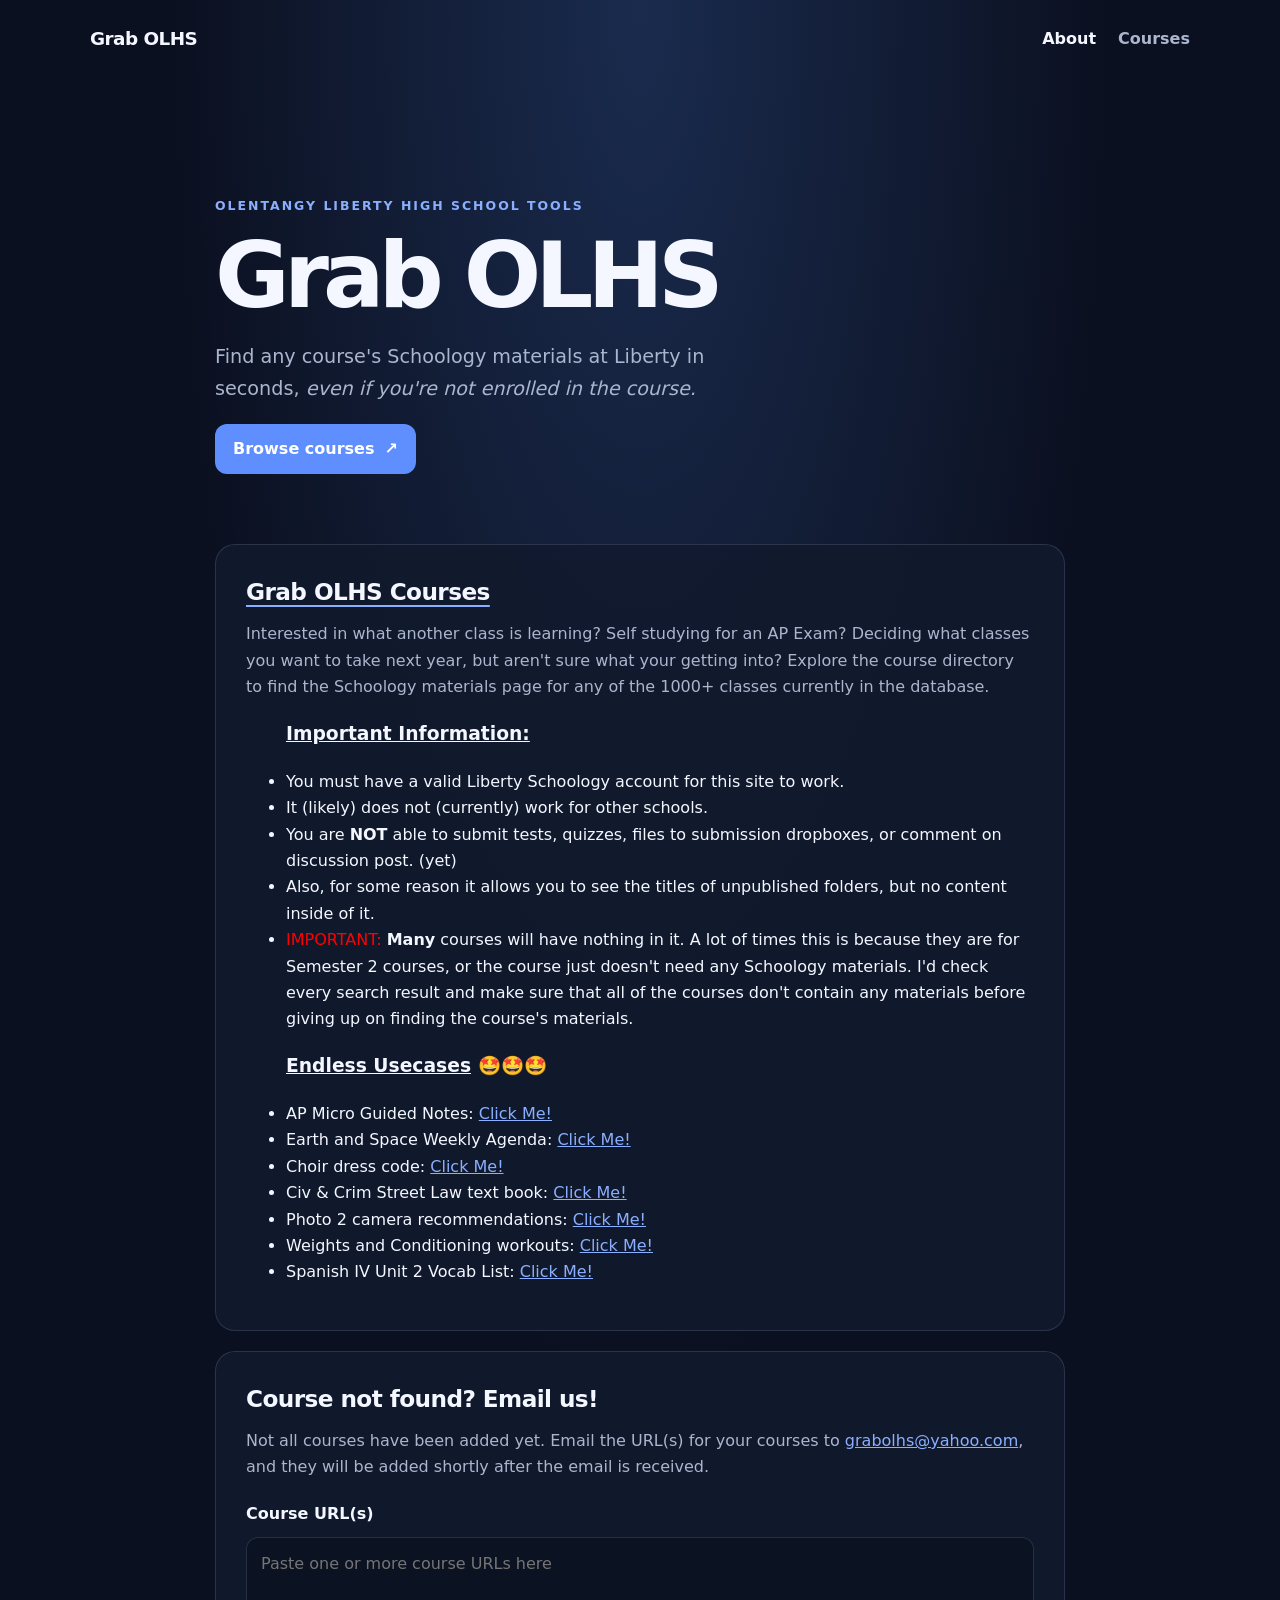
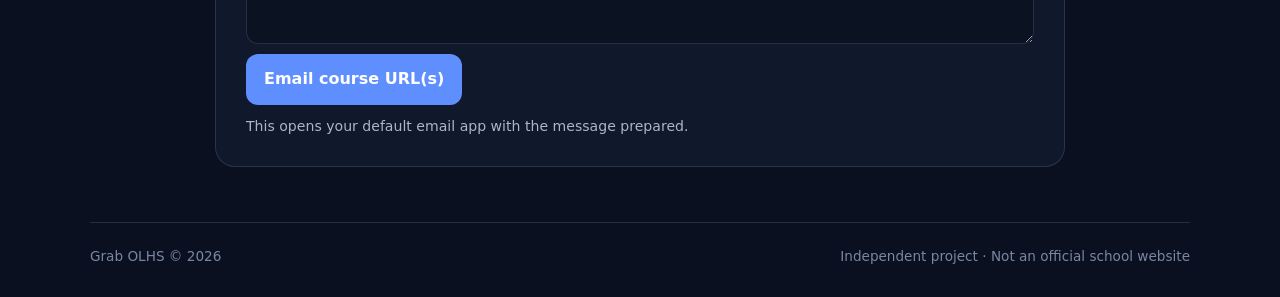
<file: index.html>
<!doctype html>
<html lang="en">
<head>
  <meta charset="utf-8">
  <meta name="viewport" content="width=device-width, initial-scale=1">
  <meta name="description" content="Grab OLHS — a student-friendly course lookup for Liberty High School.">
  <title>Grab OLHS</title>
  <link rel="icon" type="image/jpeg" href="assets/grabolhsicon.jpg">
  <link rel="stylesheet" href="style.css">
  <script data-goatcounter="https://grabolhs.goatcounter.com/count" async src="//gc.zgo.at/count.js"></script>
  <script src="script.js" defer></script>
</head>
<body>
  <header class="site-header">
    <a class="brand" href="./" aria-label="Grab OLHS home">Grab OLHS</a>
    <nav aria-label="Main navigation">
      <a href="./" aria-current="page">About</a>
      <a href="courses/">Courses</a>
    </nav>
  </header>
  <main class="container">
    <section class="hero">
      <p class="eyebrow">Olentangy Liberty High School tools</p>
      <h1>Grab OLHS</h1>
      <p class="hero-copy">Find any course's Schoology materials at Liberty in seconds, <i>even if you're not enrolled in the course.</i></p>
      <a class="primary-link" href="courses/">Browse courses<span aria-hidden="true">↗</span></a>
    </section>

    <section class="content-section">
      <h2><a href="courses/">Grab OLHS Courses</a></h2>
      <p>Interested in what another class is learning? Self studying for an AP Exam? Deciding what classes you want to take next year, but aren't sure what your getting into? Explore the course directory to find the Schoology materials page for any of the 1000+ classes currently in the database.
        
      <ul><h3><u><b>Important Information:</b></u></h3>
        <li>You must have a valid Liberty Schoology account for this site to work.</li>
        <li>It (likely) does not (currently) work for other schools.</li>
        <li>You are <b>NOT</b> able to submit tests, quizzes, files to submission dropboxes, or comment on discussion post. (yet)</li>
        <li>Also, for some reason it allows you to see the titles of unpublished folders, but no content inside of it.</li>
        <li><span style="color: red;">IMPORTANT: </span><b>Many</b> courses will have nothing in it. A lot of times this is because they are for Semester 2 courses, or the course just doesn't need any Schoology materials. I'd check every search result and make sure that all of the courses don't contain any materials before giving up on finding the course's materials.</li>
      </ul>

      <ul><h3><u><b>Endless Usecases</b></u> 🤩🤩🤩</h3>
        <li>AP Micro Guided Notes: <a href="https://docs.google.com/presentation/d/1SbX_h7eRsfMWqfbQucxKea6On7ue5zqVMA3Msff61js/edit?slide=id.p2#slide=id.p1" target="_blank" rel="noopener noreferrer">Click Me!</a></li>
        <li>Earth and Space Weekly Agenda: <a href="https://docs.google.com/document/d/1bc3JLNrtQ-k-BBXy-tugPhNbJT9ZxqDJEKOlbaBErxY/edit?tab=t.0" target="_blank" rel="noopener noreferrer">Click Me!</a></li>
        <li>Choir dress code: <a href="https://olentangy.schoology.com/course/8467668196/materials/link/view/8503975069" target="_blank" rel="noopener noreferrer">Click Me!</a></li>
        <li>Civ &amp; Crim Street Law text book: <a href="https://olentangy.schoology.com/course/8467662172/materials/gp/8503523375" target="_blank" rel="noopener noreferrer">Click Me!</a></li>
        <li>Photo 2 camera recommendations: <a href="https://olentangy.schoology.com/page/8521739383" target="_blank" rel="noopener noreferrer">Click Me!</a></li>
        <li>Weights and Conditioning workouts: <a href="https://olentangy.schoology.com/course/8467668293/materials/link/view/8501799089" target="_blank" rel="noopener noreferrer">Click Me!</a></li>
        <li>Spanish IV Unit 2 Vocab List: <a href="https://docs.google.com/document/d/1Q35T6iaIMZhdaQMHd--rV9IfmGcGMem1HW4wMpz9ksg/edit?tab=t.0" target="_blank" rel="noopener noreferrer">Click Me!</a></li>
      </ul>

        </p>
    </section>

    <section class="content-section contact-section">
      <h2>Course not found? Email us!</h2>
      <p>Not all courses have been added yet. Email the URL(s) for your courses to <a href="mailto:grabolhs@yahoo.com">grabolhs@yahoo.com</a>, and they will be added shortly after the email is received.</p>
      <form class="email-form" id="course-email-form">
        <label for="course-urls">Course URL(s)</label>
        <textarea id="course-urls" name="course-urls" rows="3" placeholder="Paste one or more course URLs here"></textarea>
        <button type="submit">Email course URL(s)</button>
      </form>
      <p class="form-note" id="email-note" role="status">This opens your default email app with the message prepared.</p>
    </section>
  </main>
  <footer class="site-footer"><span>Grab OLHS © 2026</span><span>Independent project · Not an official school website</span></footer>
</body>
</html>
</file>
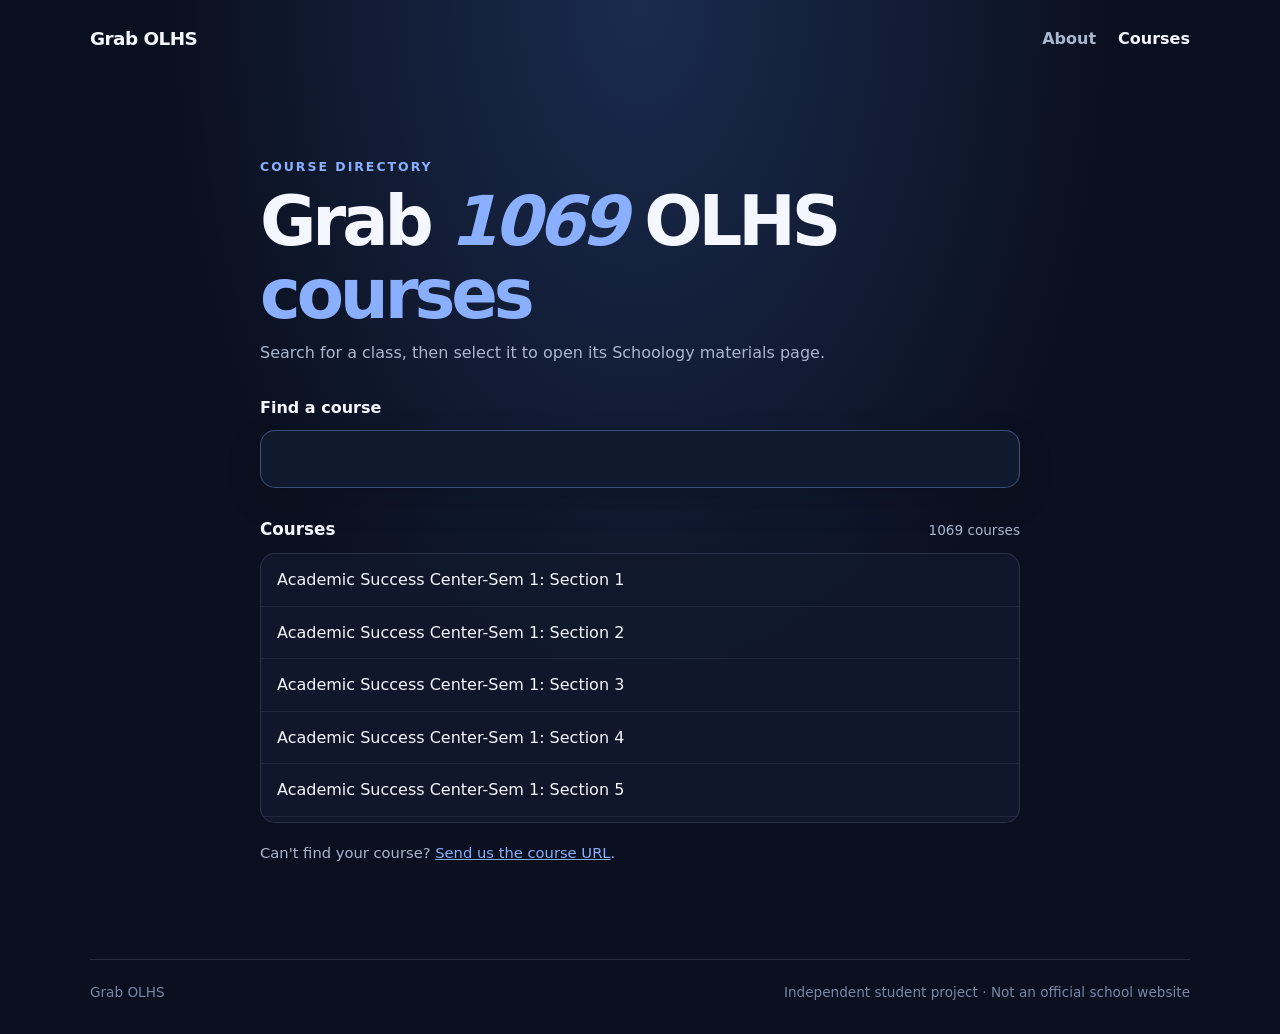
<file: courses/index.html>
<!doctype html>
<html lang="en">
<head>
  <meta charset="utf-8">
  <meta name="viewport" content="width=device-width, initial-scale=1">
  <meta name="description" content="Search the Grab OLHS course directory.">
  <title>Grab OLHS Courses</title>
  <link rel="icon" type="image/jpeg" href="../assets/grabolhsicon.jpg">
  <link rel="stylesheet" href="style.css">
  <script data-goatcounter="https://grabolhs.goatcounter.com/count" async src="//gc.zgo.at/count.js"></script>
  <script src="script.js" defer></script>
</head>
<body>
  <header class="site-header">
    <a class="brand" href="../">Grab OLHS</a>
    <nav aria-label="Main navigation"><a href="../">About</a><a href="./" aria-current="page">Courses</a></nav>
  </header>
  <main class="main">
    <p class="eyebrow">Course directory</p>
    <h1>Grab <i><span id="course-total"></span></i> OLHS <span>courses</span></h1>
    <p class="intro">Search for a class, then select it to open its Schoology materials page.</p>
    <div class="search-wrap">
      <label for="course-search">Find a course</label>
      <input id="course-search" type="search" autocomplete="off" spellcheck="false" placeholder=" " aria-controls="course-results" aria-expanded="true">
      <div class="placeholder-rotator" aria-hidden="true">
        <span>Anatomy &amp; Physiology</span><span>AP Physics C: Mechanics</span><span>Honors Algebra II</span><span>AP Biology</span>
        <span>Psychology</span><span>Painting I</span><span>AP Calculus AB</span><span>Geometry</span>
        <span>Ceramics I</span><span>AP Computer Science A</span><span>Earth and Space</span><span>AP German</span>
        <span>AP Music Theory</span><span>AP English Literature</span><span>Photography I</span><span>AP Micro Economics</span>
      </div>
    </div>
    <div class="results-heading"><h2>Courses</h2><span id="result-count" aria-live="polite">Loading courses…</span></div>
    <div class="results" id="course-results" role="listbox" aria-label="Course results">
      <p class="state-message">Loading the course database…</p>
    </div>
    <p class="help-text">Can't find your course? <a href="../#course-email-form">Send us the course URL</a>.</p>
  </main>
  <footer class="site-footer"><span>Grab OLHS</span><span>Independent student project · Not an official school website</span></footer>
</body>
</html>
</file>
<file: style.css>
:root {
  color-scheme: dark;
  --bg: #0b1020;
  --panel: #121a2d;
  --panel-light: #18233a;
  --text: #f4f7ff;
  --muted: #aab6ce;
  --accent: #8bafff;
  --accent-strong: #5f8fff;
  --border: rgba(193, 210, 255, .15);
}
* { box-sizing: border-box; }
html { scroll-behavior: smooth; }
body {
  margin: 0; min-height: 100vh; background: radial-gradient(ellipse at 50% 0%, #1a2b4e 0, var(--bg) 52%);
  color: var(--text); font: 16px/1.65 system-ui, -apple-system, BlinkMacSystemFont, "Segoe UI", sans-serif;
}
a { color: var(--accent); }
a:hover { color: #c4d5ff; }
.site-header {
  width: min(1100px, calc(100% - 40px)); margin: 0 auto; padding: 24px 0;
  display: flex; align-items: center; justify-content: space-between; gap: 24px;
}
.brand { color: var(--text); text-decoration: none; font-size: 1.15rem; font-weight: 800; letter-spacing: -.03em; }
nav { display: flex; gap: 22px; }
nav a { color: var(--muted); text-decoration: none; font-weight: 600; }
nav a[aria-current="page"], nav a:hover { color: var(--text); }
.container { width: min(850px, calc(100% - 40px)); margin: 0 auto; }
.hero { padding: clamp(55px, 10vw, 105px) 0 70px; }
.eyebrow { color: var(--accent); font-size: .78rem; font-weight: 800; letter-spacing: .16em; text-transform: uppercase; }
h1 { margin: 8px 0 12px; font-size: clamp(3rem, 8vw, 5.7rem); line-height: 1.02; letter-spacing: -.065em; }
.hero-copy { max-width: 550px; color: var(--muted); font-size: 1.2rem; }
.primary-link, button {
  display: inline-flex; align-items: center; justify-content: center; gap: 10px;
  border: 0; border-radius: 12px; padding: 12px 18px; background: var(--accent-strong);
  color: #fff; text-decoration: none; font: inherit; font-weight: 750; cursor: pointer;
  transition: transform .18s ease, background .18s ease;
}
.primary-link:hover, button:hover { color: #fff; background: #739cff; transform: translateY(-2px); }
.content-section { padding: 28px 30px; margin: 0 0 20px; background: rgba(18, 26, 45, .88); border: 1px solid var(--border); border-radius: 20px; }
h2 { margin: 0 0 10px; font-size: 1.45rem; letter-spacing: -.025em; }
h2 a { color: var(--text); text-decoration-color: var(--accent); text-underline-offset: 5px; }
.content-section p { margin: 0; color: var(--muted); }
.email-form { display: grid; gap: 10px; margin-top: 20px; }
.email-form label { font-weight: 700; }
textarea { width: 100%; resize: vertical; border: 1px solid var(--border); border-radius: 12px; padding: 13px 14px; background: #0b1222; color: var(--text); font: inherit; }
textarea:focus { outline: 2px solid var(--accent); outline-offset: 2px; }
.email-form button { justify-self: start; }
.content-section .form-note { margin-top: 10px; font-size: .88rem; }
.site-footer { width: min(1100px, calc(100% - 40px)); margin: 55px auto 0; padding: 22px 0 30px; display: flex; justify-content: space-between; gap: 20px; color: #7887a3; font-size: .85rem; border-top: 1px solid var(--border); }
@media (max-width: 600px) {
  .site-header { align-items: flex-start; flex-direction: column; gap: 12px; }
  .content-section { padding: 22px; }
  .site-footer { flex-direction: column; gap: 5px; }
}
</file>
<file: courses/style.css>
:root {
  color-scheme: dark; --bg: #0b1020; --panel: #121a2d; --panel-hover: #1a2945;
  --text: #f4f7ff; --muted: #aab6ce; --accent: #8bafff; --border: rgba(193, 210, 255, .15);
}
* { box-sizing: border-box; }
body { margin: 0; min-height: 100vh; background: radial-gradient(ellipse at 50% 0%, #1a2b4e 0, var(--bg) 52%); color: var(--text); font: 16px/1.6 system-ui, -apple-system, BlinkMacSystemFont, "Segoe UI", sans-serif; }
a { color: var(--accent); }
.site-header { width: min(1100px, calc(100% - 40px)); margin: 0 auto; padding: 24px 0; display: flex; justify-content: space-between; align-items: center; gap: 24px; }
.brand { color: var(--text); text-decoration: none; font-weight: 800; font-size: 1.15rem; letter-spacing: -.03em; }
nav { display: flex; gap: 22px; } nav a { color: var(--muted); text-decoration: none; font-weight: 600; } nav a[aria-current="page"], nav a:hover { color: var(--text); }
.main { width: min(760px, calc(100% - 40px)); margin: 0 auto; padding: clamp(42px, 8vw, 80px) 0 60px; }
.eyebrow { margin: 0; color: var(--accent); font-size: .78rem; font-weight: 800; letter-spacing: .16em; text-transform: uppercase; }
h1 { margin: 8px 0 10px; font-size: clamp(2.5rem, 7vw, 4.3rem); line-height: 1.05; letter-spacing: -.06em; } h1 span { color: var(--accent); }
.intro { margin: 0 0 30px; color: var(--muted); }
.search-wrap { position: relative; }
.search-wrap label { display: block; margin-bottom: 9px; font-weight: 750; }
input[type="search"] { display: block; width: 100%; height: 58px; padding: 0 18px; border: 1px solid rgba(139,175,255,.35); border-radius: 15px; background: #101a2e; color: var(--text); font: inherit; font-size: 1.05rem; box-shadow: 0 12px 35px rgba(0,0,0,.15); }
input[type="search"]:focus { outline: 2px solid var(--accent); outline-offset: 2px; }
.placeholder-rotator { position: absolute; left: 19px; right: 12px; top: 34px; height: 58px; display: flex; align-items: center; pointer-events: none; color: #8493ad; overflow: hidden; }


.placeholder-rotator span {
  position: absolute;
  left: 0;
  opacity: 0;
  white-space: nowrap;
  animation: rotate-placeholder 32s linear infinite;
}

.placeholder-rotator span:nth-child(1)  { animation-delay: 0s; }
.placeholder-rotator span:nth-child(2)  { animation-delay: 2s; }
.placeholder-rotator span:nth-child(3)  { animation-delay: 4s; }
.placeholder-rotator span:nth-child(4)  { animation-delay: 6s; }
.placeholder-rotator span:nth-child(5)  { animation-delay: 8s; }
.placeholder-rotator span:nth-child(6)  { animation-delay: 10s; }
.placeholder-rotator span:nth-child(7)  { animation-delay: 12s; }
.placeholder-rotator span:nth-child(8)  { animation-delay: 14s; }
.placeholder-rotator span:nth-child(9)  { animation-delay: 16s; }
.placeholder-rotator span:nth-child(10) { animation-delay: 18s; }
.placeholder-rotator span:nth-child(11) { animation-delay: 20s; }
.placeholder-rotator span:nth-child(12) { animation-delay: 22s; }
.placeholder-rotator span:nth-child(13) { animation-delay: 24s; }
.placeholder-rotator span:nth-child(14) { animation-delay: 26s; }
.placeholder-rotator span:nth-child(15) { animation-delay: 28s; }
.placeholder-rotator span:nth-child(16) { animation-delay: 30s; }

@keyframes rotate-placeholder {
  0%, 1%, 6.25%, 100% { opacity: 0; }
  2%, 5% { opacity: 1; }
}


input[type="search"]:focus + .placeholder-rotator,
input[type="search"].has-value + .placeholder-rotator {
  display: none;
}

.results-heading { display: flex; justify-content: space-between; align-items: baseline; gap: 12px; margin: 28px 0 10px; }
.results-heading h2 { margin: 0; font-size: 1.05rem; } #result-count { color: var(--muted); font-size: .85rem; }
.results { max-height: 270px; overflow-y: auto; border: 1px solid var(--border); border-radius: 15px; background: rgba(18,26,45,.8); scrollbar-color: #40577f #111a2c; scrollbar-width: thin; }
.course-option { display: block; padding: 13px 16px; color: var(--text); text-decoration: none; border-bottom: 1px solid rgba(193,210,255,.09); transition: background .15s ease; }
.course-option:last-child { border-bottom: 0; } .course-option:hover, .course-option:focus { outline: none; background: var(--panel-hover); color: #fff; }
.state-message { padding: 16px; margin: 0; color: var(--muted); }
.help-text { margin-top: 18px; color: var(--muted); font-size: .92rem; }
.site-footer { width: min(1100px, calc(100% - 40px)); margin: 20px auto 0; padding: 22px 0 30px; display: flex; justify-content: space-between; gap: 20px; color: #7887a3; font-size: .85rem; border-top: 1px solid var(--border); }
@media (max-width: 600px) { .site-header { align-items: flex-start; flex-direction: column; gap: 12px; } .site-footer { flex-direction: column; gap: 5px; } }
@media (prefers-reduced-motion: reduce) { *, *::before, *::after { animation-duration: .01ms !important; animation-iteration-count: 1 !important; scroll-behavior: auto !important; } }
</file>
